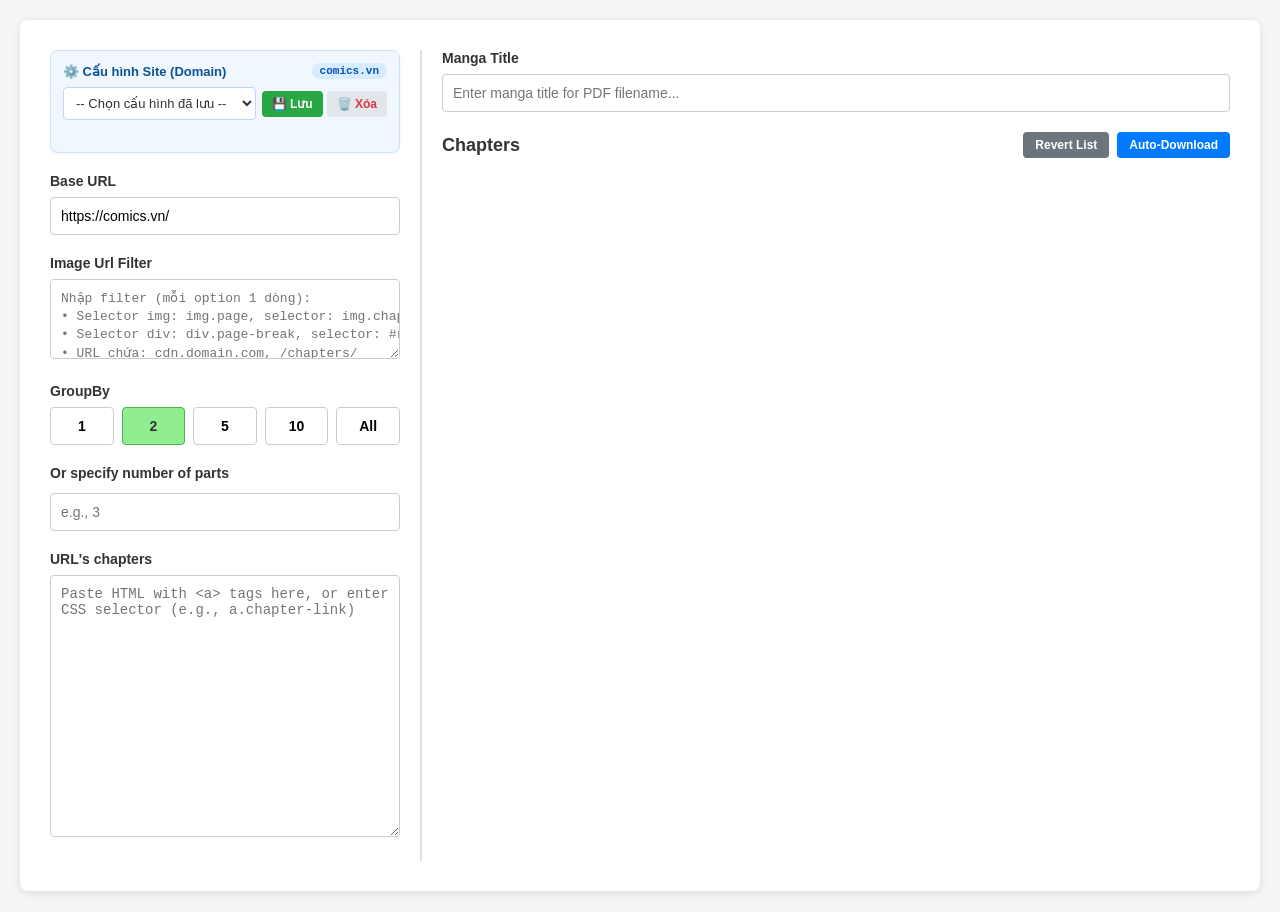
<file: index.html>
<!DOCTYPE html>
<html lang="en">
<head>
  <meta charset="UTF-8">
  <meta name="viewport" content="width=device-width, initial-scale=1.0">
  <title>Manga-Pdf-Maker</title>
  <link rel="stylesheet" href="index.css">
</head>
<body>
  <div class="container">
    <div class="left-panel">
      <div class="site-config-card">
        <div class="site-config-header">
          <label for="siteConfigSelect">⚙️ Cấu hình Site (Domain)</label>
          <span id="currentDomainBadge" class="domain-badge" title="Domain hiện tại">Chưa xác định</span>
        </div>
        <div class="site-config-controls">
          <select id="siteConfigSelect">
            <option value="">-- Chọn cấu hình đã lưu --</option>
          </select>
          <div class="site-config-btns">
            <button type="button" id="saveSiteConfigBtn" class="btn-config save" title="Lưu cấu hình hiện tại cho domain này">💾 Lưu</button>
            <button type="button" id="deleteSiteConfigBtn" class="btn-config delete" title="Xóa cấu hình đang chọn">🗑️ Xóa</button>
          </div>
        </div>
        <div id="siteConfigStatus" class="site-config-status"></div>
      </div>

      <div class="form-group">
        <label for="baseUrl">Base URL</label>
        <input type="text" id="baseUrl" placeholder="https://comics.vn/" value="https://comics.vn/">
      </div>
      <div class="form-group">
        <label for="imageUrlFilter">Image Url Filter</label>
        <textarea id="imageUrlFilter" rows="3" placeholder="Nhập filter (mỗi option 1 dòng):&#10;• Selector img: img.page, selector: img.chapter (lấy src img)&#10;• Selector div: div.page-break, selector: #reader (tìm img bên trong)&#10;• URL chứa: cdn.domain.com, /chapters/&#10;• Loại trừ: !ads, !banner"></textarea>
      </div>
      <div class="form-group">
        <label>GroupBy</label>
        <div class="groupby-options">
          <button class="groupby-btn" data-value="1">1</button>
          <button class="groupby-btn active" data-value="2">2</button>
          <button class="groupby-btn" data-value="5">5</button>
          <button class="groupby-btn" data-value="10">10</button>
          <button class="groupby-btn" data-value="all">All</button>
        </div>
      </div>

      <div class="form-group">
        <label for="numParts">Or specify number of parts</label>
        <input type="number" id="numParts" min="1" max="100" placeholder="e.g., 3" class="num-parts-input">
      </div>

      <div class="form-group">
        <label for="urlsChapter">URL's chapters</label>
        <textarea id="urlsChapter" rows="15" placeholder="Paste HTML with <a> tags here, or enter CSS selector (e.g., a.chapter-link)"></textarea>
      </div>
    </div>

    <div class="right-panel">
      <div class="form-group">
        <label for="mangaTitle">Manga Title</label>
        <input type="text" id="mangaTitle" placeholder="Enter manga title for PDF filename...">
      </div>
      
      <div class="chapters-header">
        <h3>Chapters</h3>
        <div class="header-actions">
          <button id="revertListBtn" class="revert-btn">Revert List</button>
          <button id="autoDownloadBtn" class="auto-download-btn">Auto-Download</button>
        </div>
      </div>
      <div id="partsSummary"></div>
      <div id="chaptersList"></div>
    </div>
  </div>

  <script src="lib/jspdf.umd.min.js"></script>
  <script src="index.js"></script>
</body>
</html>
</file>
<file: index.css>
* {
  margin: 0;
  padding: 0;
  box-sizing: border-box;
}

body {
  font-family: Arial, sans-serif;
  min-height: 100vh;
  background: #f5f5f5;
  padding: 20px;
}

.container {
  display: flex;
  gap: 20px;
  padding: 30px;
  background: white;
  max-width: 1400px;
  margin: 0 auto;
  border-radius: 8px;
  box-shadow: 0 2px 8px rgba(0, 0, 0, 0.1);
  min-height: calc(100vh - 40px);
}

.left-panel {
  flex: 0 0 350px;
}

.right-panel {
  flex: 1;
  border-left: 2px solid #e0e0e0;
  padding-left: 20px;
}

.form-group {
  margin-bottom: 20px;
}

/* Site Configuration Card */
.site-config-card {
  background: #f0f7ff;
  border: 1px solid #cce3f9;
  border-radius: 8px;
  padding: 12px;
  margin-bottom: 20px;
  box-shadow: 0 1px 3px rgba(0, 0, 0, 0.05);
}

.site-config-header {
  display: flex;
  justify-content: space-between;
  align-items: center;
  margin-bottom: 8px;
}

.site-config-header label {
  margin-bottom: 0;
  font-size: 13px;
  color: #0b5394;
  display: flex;
  align-items: center;
  gap: 5px;
}

.domain-badge {
  font-size: 11px;
  background: #d8ecff;
  color: #0056b3;
  padding: 2px 8px;
  border-radius: 10px;
  font-family: monospace;
  font-weight: 600;
  max-width: 150px;
  overflow: hidden;
  text-overflow: ellipsis;
  white-space: nowrap;
}

.site-config-controls {
  display: flex;
  gap: 6px;
  align-items: center;
}

#siteConfigSelect {
  flex: 1;
  padding: 7px 8px;
  border: 1px solid #bcd8f3;
  border-radius: 4px;
  font-size: 13px;
  background: white;
  color: #333;
  min-width: 0;
}

#siteConfigSelect:focus {
  outline: none;
  border-color: #007bff;
}

.site-config-btns {
  display: flex;
  gap: 4px;
}

.btn-config {
  padding: 6px 10px;
  border: none;
  border-radius: 4px;
  font-size: 12px;
  font-weight: 600;
  cursor: pointer;
  transition: all 0.2s;
  white-space: nowrap;
}

.btn-config.save {
  background: #28a745;
  color: white;
}
.btn-config.save:hover { background: #218838; }

.btn-config.delete {
  background: #e2e6ea;
  color: #dc3545;
}
.btn-config.delete:hover { background: #dc3545; color: white; }

.site-config-status {
  font-size: 11px;
  color: #28a745;
  margin-top: 6px;
  min-height: 14px;
  line-height: 1.3;
  font-weight: 500;
}

.site-config-status.info {
  color: #0056b3;
}

.site-config-status.error {
  color: #dc3545;
}

label {
  display: block;
  margin-bottom: 8px;
  font-weight: bold;
  font-size: 14px;
  color: #333;
}

input[type="text"] {
  width: 100%;
  padding: 10px;
  border: 1px solid #ccc;
  border-radius: 4px;
  font-size: 14px;
}

input[type="text"]:focus {
  outline: none;
  border-color: #4CAF50;
}

input[type="number"] {
  width: 100%;
  padding: 10px;
  border: 1px solid #ccc;
  border-radius: 4px;
  font-size: 14px;
}

input[type="number"]:focus {
  outline: none;
  border-color: #4CAF50;
}

.num-parts-input {
  margin-top: 4px;
}

.groupby-options {
  display: flex;
  gap: 8px;
}

.groupby-btn {
  flex: 1;
  padding: 10px;
  border: 1px solid #ccc;
  background: white;
  cursor: pointer;
  border-radius: 4px;
  font-size: 14px;
  font-weight: bold;
  transition: all 0.3s;
}

.groupby-btn:hover {
  background: #f0f0f0;
}

.groupby-btn.active {
  background: #90EE90;
  border-color: #4CAF50;
  color: #333;
}

textarea {
  width: 100%;
  padding: 10px;
  border: 1px solid #ccc;
  border-radius: 4px;
  font-size: 14px;
  font-family: monospace;
  resize: vertical;
}

textarea:focus {
  outline: none;
  border-color: #4CAF50;
}

#imageUrlFilter {
  min-height: 80px;
  font-size: 13px;
  line-height: 1.4;
  white-space: pre;
}

.chapters-header {
  display: flex;
  justify-content: space-between;
  align-items: center;
  margin-bottom: 15px;
}

.right-panel h3 {
  margin: 0;
  color: #333;
  font-size: 18px;
}

.revert-btn {
  padding: 8px 16px;
  background: white;
  border: 2px solid #333;
  border-radius: 6px;
  cursor: pointer;
  font-weight: bold;
  font-size: 13px;
  transition: all 0.3s;
}

.revert-btn:hover {
  background: #333;
  color: white;
}

#chaptersList {
  display: flex;
  flex-direction: column;
  gap: 15px;
}

.chapter-part {
  border: 1px solid #e0e0e0;
  border-radius: 8px;
  padding: 15px;
  background: #fafafa;
  transition: all 0.3s ease;
}

.chapter-part.is-completed {
  border: 2px solid #8b5cf6;
  background: #faf5ff;
  box-shadow: 0 4px 14px rgba(139, 92, 246, 0.16);
}

.chapter-part.is-completed .chapter-part-header {
  border-bottom: 1px solid #ede9fe;
  padding-bottom: 10px;
}

.chapter-part-header {
  display: flex;
  align-items: center;
  gap: 15px;
  margin-bottom: 10px;
}

.make-part-btn {
  padding: 10px 20px;
  background: white;
  border: 2px solid #333;
  border-radius: 20px;
  cursor: pointer;
  font-weight: bold;
  font-size: 14px;
  transition: all 0.3s;
  white-space: nowrap;
}

.make-part-btn:hover {
  background: #4CAF50;
  border-color: #4CAF50;
  color: white;
}

.make-part-btn.completed {
  background: linear-gradient(135deg, #7c3aed 0%, #9333ea 100%);
  border-color: #6d28d9;
  color: white;
  box-shadow: 0 2px 8px rgba(124, 58, 237, 0.3);
}

.make-part-btn.completed:hover {
  background: linear-gradient(135deg, #6d28d9 0%, #7e22ce 100%);
  border-color: #581c87;
}

.chapter-urls {
  display: flex;
  flex-direction: column;
  gap: 5px;
}

.chapter-url-item {
  display: flex;
  align-items: flex-start;
  gap: 5px;
}

.chapter-url {
  font-size: 13px;
  color: #666;
  padding: 5px;
  background: white;
  border-radius: 4px;
  word-break: break-all;
  flex: 1;
}

.image-count {
  color: #4CAF50;
  font-weight: bold;
  font-size: 12px;
  margin-left: 5px;
}

.remove-chapter-btn {
  background: #ff4444;
  color: white;
  border: none;
  border-radius: 4px;
  width: 24px;
  height: 24px;
  font-size: 18px;
  line-height: 1;
  cursor: pointer;
  flex-shrink: 0;
  display: flex;
  align-items: center;
  justify-content: center;
  transition: background 0.2s;
}

.remove-chapter-btn:hover {
  background: #cc0000;
}

.empty-message {
  color: #999;
  font-style: italic;
  text-align: center;
  padding: 40px 20px;
}

/* Inline Progress for each part */
.part-progress {
  flex: 1;
  display: flex;
  flex-direction: column;
  gap: 5px;
}

.progress-bar-inline {
  width: 100%;
  height: 25px;
  background: #e0e0e0;
  border-radius: 12px;
  overflow: hidden;
}

.progress-fill-inline {
  height: 100%;
  background: linear-gradient(90deg, #4CAF50, #90EE90);
  width: 0%;
  transition: width 0.3s ease;
}

.progress-text-inline {
  font-size: 12px;
  color: #666;
  font-weight: 500;
}

/* Part Status Badge */
.part-status-badge {
  font-size: 11px;
  font-weight: bold;
  padding: 3px 10px;
  border-radius: 12px;
  flex-shrink: 0;
  text-transform: uppercase;
  letter-spacing: 0.5px;
}

.status-idle {
  background: #e0e0e0;
  color: #666;
}

.status-GettingChap {
  background: #fff3cd;
  color: #856404;
  border: 1px solid #ffeeba;
}

.status-GettingImages {
  background: #cce5ff;
  color: #004085;
  border: 1px solid #b8daff;
}

.status-Completed {
  background: linear-gradient(135deg, #7c3aed 0%, #9333ea 100%);
  color: #ffffff;
  border: 1px solid #6d28d9;
  box-shadow: 0 2px 6px rgba(124, 58, 237, 0.3);
}

.status-Error {
  background: #dc3545;
  color: #ffffff;
  border: 1px solid #bd2130;
}

.summary-part-done {
  color: #7c3aed;
  font-weight: bold;
}

/* Chapter Image Status - per chapter item */
.chapter-image-statuses {
  padding: 8px 12px;
  border-top: 2px solid #007bff;
  font-size: 11px;
  max-height: 400px;
  overflow-y: auto;
  background: #fafafa;
}

.chap-status-block {
  padding: 6px 8px 8px 28px;
  font-size: 11px;
  border-top: 1px dashed #ccc;
  margin-top: 4px;
}

.chap-status-header {
  display: flex;
  align-items: center;
  gap: 6px;
  padding: 3px 0;
  font-weight: 700;
  color: #333;
  cursor: pointer;
  font-size: 12px;
}

.chap-status-header:hover { color: #007bff; }

.chap-status-toggle {
  background: #007bff;
  border: none;
  border-radius: 3px;
  font-size: 10px;
  font-weight: 700;
  color: #fff;
  padding: 1px 5px;
  cursor: pointer;
  min-width: 20px;
  text-align: center;
}

.chap-status-list {
  padding: 4px 0 4px 6px;
  border-left: 2px solid #dee2e6;
  margin-left: 2px;
}

.chap-status-item {
  padding: 2px 0;
  color: #555;
  word-break: break-all;
  font-family: monospace;
  font-size: 10px;
  line-height: 1.4;
}

.chap-status-item.ok    { color: #28a745; }
.chap-status-item.fail  { color: #dc3545; }
.chap-status-item.pending { color: #999; }

/* Chapter URL size */
.chapter-url {
  font-size: 13px;
  line-height: 1.4;
}

.image-count {
  font-size: 12px;
  color: #28a745;
  font-weight: 600;
}

/* ── Header actions ── */
.header-actions {
  display: flex;
  gap: 8px;
  align-items: center;
}

.revert-btn {
  background: #6c757d;
  color: #fff;
  border: none;
  border-radius: 4px;
  padding: 6px 12px;
  cursor: pointer;
  font-size: 12px;
}
.revert-btn:hover { background: #5a6268; }

.auto-download-btn {
  background: #007bff;
  color: #fff;
  border: none;
  border-radius: 4px;
  padding: 6px 12px;
  cursor: pointer;
  font-size: 12px;
  font-weight: 600;
}
.auto-download-btn:hover { background: #0056b3; }
.auto-download-btn.active { background: #dc3545; }
.auto-download-btn.active:hover { background: #c82333; }

/* Parts Summary */
.parts-summary-box {
  background: #f0f8ff;
  border: 1px solid #b0d4f1;
  border-radius: 8px;
  padding: 12px 15px;
  margin-bottom: 15px;
  font-size: 13px;
}

.summary-row {
  display: flex;
  align-items: flex-start;
  gap: 8px;
  flex-wrap: wrap;
}

.summary-row + .summary-row {
  margin-top: 8px;
}

.summary-label {
  font-weight: bold;
  color: #555;
  min-width: 70px;
  flex-shrink: 0;
}

.summary-value {
  color: #333;
}

.summary-breakdown {
  color: #666;
  font-size: 12px;
}

.summary-rec {
  align-items: center;
}

.rec-chips {
  display: flex;
  flex-wrap: wrap;
  gap: 6px;
}

.rec-chip {
  background: #fff;
  border: 1px solid #4CAF50;
  color: #2e7d32;
  border-radius: 16px;
  padding: 3px 10px;
  font-size: 12px;
  cursor: pointer;
  transition: all 0.2s;
}

.rec-chip:hover {
  background: #4CAF50;
  color: white;
}

.rec-note {
  color: #888;
  font-size: 11px;
}
</file>
